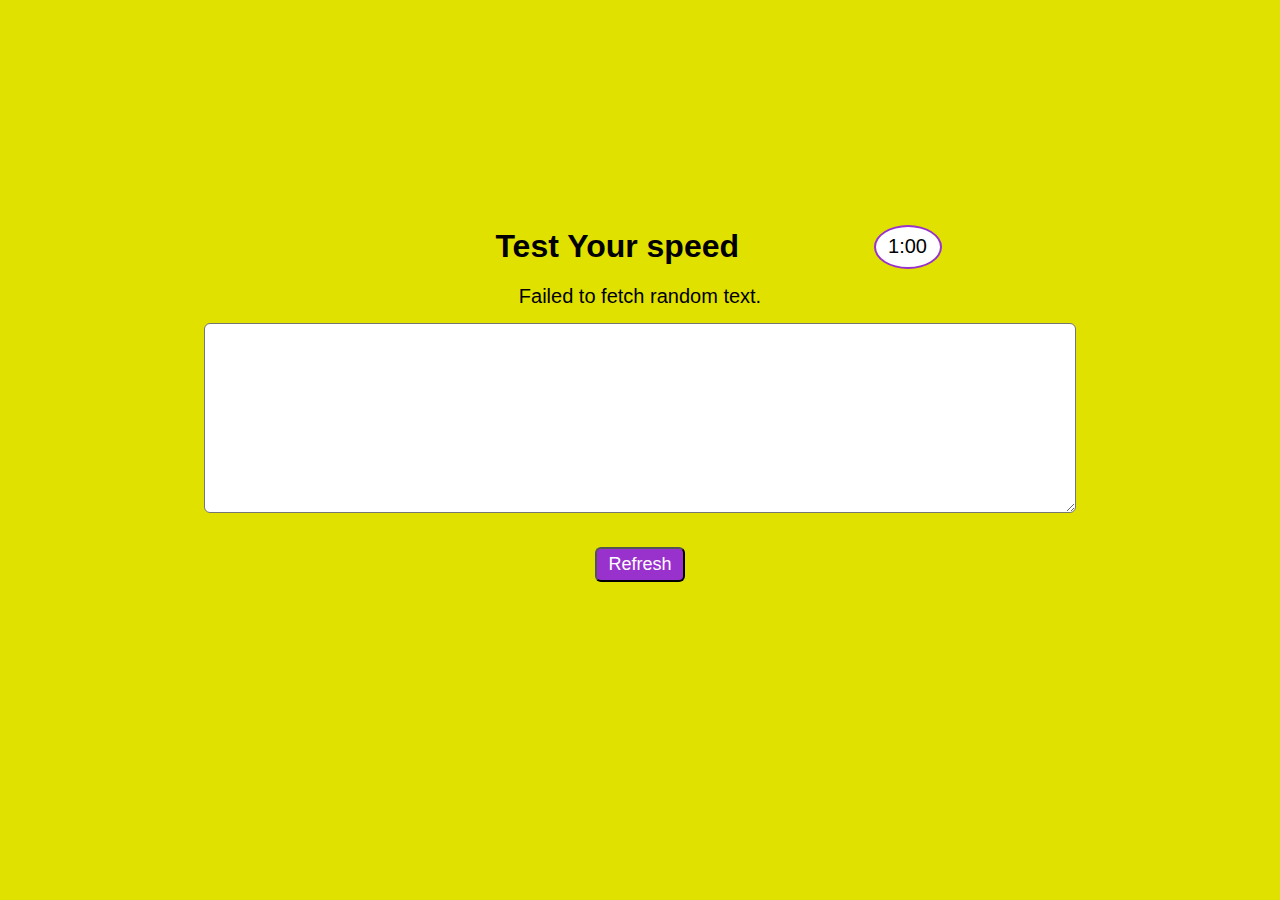
<file: index.html>
<!DOCTYPE html>
<html lang="en">

<head>
    <meta charset="UTF-8">
    <meta name="viewport" content="width=device-width, initial-scale=1.0">
    <link rel="stylesheet" href="type.css">
    <title>Typing Test</title>
</head>

<body>
    <div class="container">
        <div class="resize">
            <h1>
                Please resize to maximum to view this application.
            </h1>
        </div>
        <div class="textArea">
            <div class="heading">
                <h1>Test Your speed</h1>
                <p class="showTime">1:00</p>
            </div>
            <p id="randomText"></p>
            <textarea id="textip" cols="80" rows="8"></textarea>
            <p id="result"></p>
            <div class="buttons">
                <button id="bnDone" onclick="myFun();">Done</button>
                <button id="refresh" onclick="refresh1();">Refresh</button>
            </div>
        </div>
        <div class="maintainResult">
            <button id="showProgress">Progress</button>

            <div id="chartContainer" style="height: 300px;"></div>

            <button id="close">X</button>
        </div>
        <div id="pro"></div>
        <button id="reset">Reset?</button>
    </div>

    <script src="type.js"></script>
    <!-- <script src="chart.js"></script> -->
    <script src="https://cdn.canvasjs.com/canvasjs.min.js"></script>
</body>

</html>
</file>
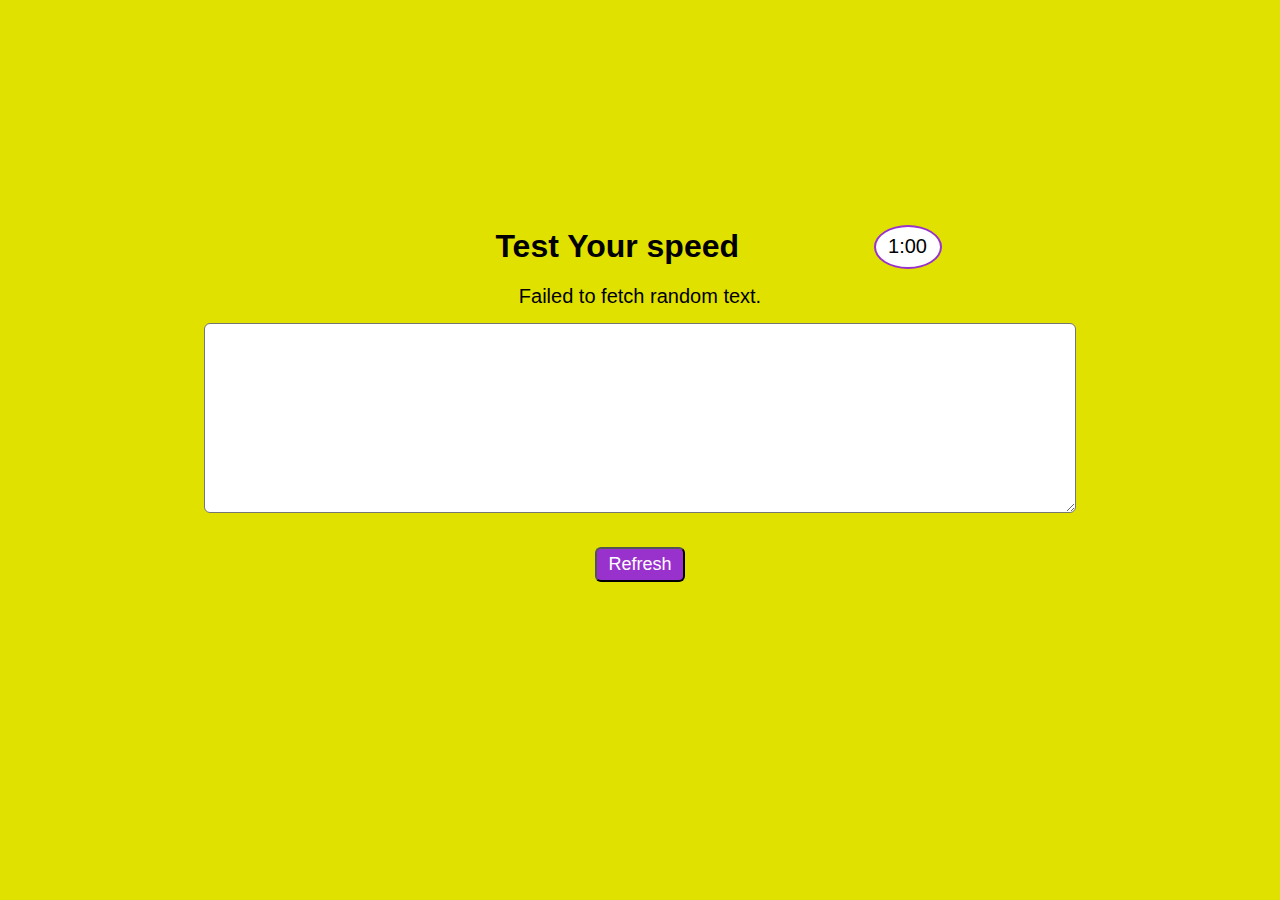
<file: type.html>
<!DOCTYPE html>
<html lang="en">
<head>
    <meta charset="UTF-8">
    <meta name="viewport" content="width=device-width, initial-scale=1.0">
    <link rel="stylesheet" href="type.css">
    <title>Typing Test</title>
</head>
<body>
    <div class="container">
        <div class="textArea">
            <div class="heading">
                <h1>Test Your speed</h1>
                <p class="showTime">1:00</p>
            </div>
            <p id="randomText"></p>
            <textarea id="textip" cols="80" rows="8" ></textarea>
            <p id="result"></p>
            <div class="buttons">
                <button id="bnDone" onclick="myFun();">Done</button>
                <button id="refresh" onclick="refresh1();" >Refresh</button>
            </div>
        </div>
        <div class="maintainResult">
            <button id="showProgress">Progress</button>
            <button id="close">X</button>
        </div>
        <p id="pro"></p>
    </div>

    <script src="type.js"></script>
</body>
</html>
</file>
<file: type.css>
*{
    margin: 0;
    padding: 0;
    font-family: sans-serif;
}

body{
    background-color: rgb(225, 225, 0);
}

.container{
    width: 1200px;
    margin: 0 auto;
    /* padding: 20px; */
    position: relative;
    display: flex;
    justify-content: center;
    align-items: center;
    text-align: center;
    flex-direction: column;
    height: 100vh;
}

.resize{
    display: none;
    text-align: center;
    padding: 20px;
    position: fixed;
}

.container .textArea #randomText{
    /* border: 2px solid rgb(197, 211, 7); */
    /* background-color:rgb(197, 210, 0); ; */
    width: 75%;
    margin: auto;
    padding:5px 0 15px;
}

.heading{
    display: flex;
    align-items: center;
    justify-content: space-evenly;
    /* border: 1px solid red; */
}

.heading h1{
    display: flex;
    align-items: center;
    justify-content: center;
    margin-left: 18%;
}

.heading .showTime{
    display: flex;
    justify-content: center;
    align-items: center;
    width: 4rem;
    height: 2.5rem;
    background-color: white;
    border: 2px solid darkorchid;
    border-radius: 50%;
}

.container textarea{
    border-radius: 6px;
    font-size: 18px;
    padding: 10px;
}

.container .buttons{
    display: flex;
    justify-content: center;
    align-items: center;
}

.container #bnDone{
    display: none;
    margin:0 10px;
}

.textArea p{
    font-size: 20px;
    margin: 11px 0;
    /* background-color: rgb(200, 200, 200); */
    border-radius: 4px;
}

.container .buttons button{
    cursor: pointer;
    width: 90px;
    height: 35px;
    background-color: darkorchid;
    color: white;
    font-size: 18px;
    border-radius: 6px;
}

.container #result{
    /* border: 1px solid red; */
    width: 75%;
    margin: auto;
    padding: 15px;
}

.maintainResult{
    /* display: none; */
    /* position: relative; */
    display: flex;
    justify-content: center;
    align-items: center;
    /* flex-direction: column; */
    width: 75%;
    height: 10vh;
    margin-bottom: 15px;
}

.maintainResult button:first-child{
    display: none;
    cursor: pointer;
    width: 100%;
    height: 35px;
    background-color:rgb(14, 202, 7);
    border-color: rgb(14, 202, 7
    );
    color: #fff;
    font-size: 18px;
    border-radius: 6px;
}

.maintainResult #chartContainer{
    position: absolute;
    top: 20%;
    left: 30%;
    display: none;
    width: 300px;
}

.maintainResult button:last-child{ 
    position: relative;
    /* top: 1%;  */
    bottom: 250%;
    right: -19%;
    display: none;
    cursor: pointer;
    width: 50px;
    height: 35px;
    background-color:rgb(14, 202, 7);
    border-color: rgb(14, 202, 7
    );
    color: #fff;
    font-size: 18px;
    border-radius: 6px;
}

/* .maintainResult #close{
    border:1px solid red;
    width: 5px;height: 2px;
    display: none;
    border-radius:50%;
} */


#reset{
    position: absolute;
    bottom: 1%;
    /* right: 0%; */
    cursor: pointer;
    width: 70px;
    height: 35px;
    background-color:rgb(14, 202, 7);
    border-color: rgb(14, 202, 7
    );
    color: #fff;
    font-size: 18px;
    border-radius: 6px;
    display: none;
    margin: 15px;
}

@media screen and (max-width:1199px){
    .container{
        display: none;
    }
    /* .resize{
        display: block;
    } */
}
</file>
